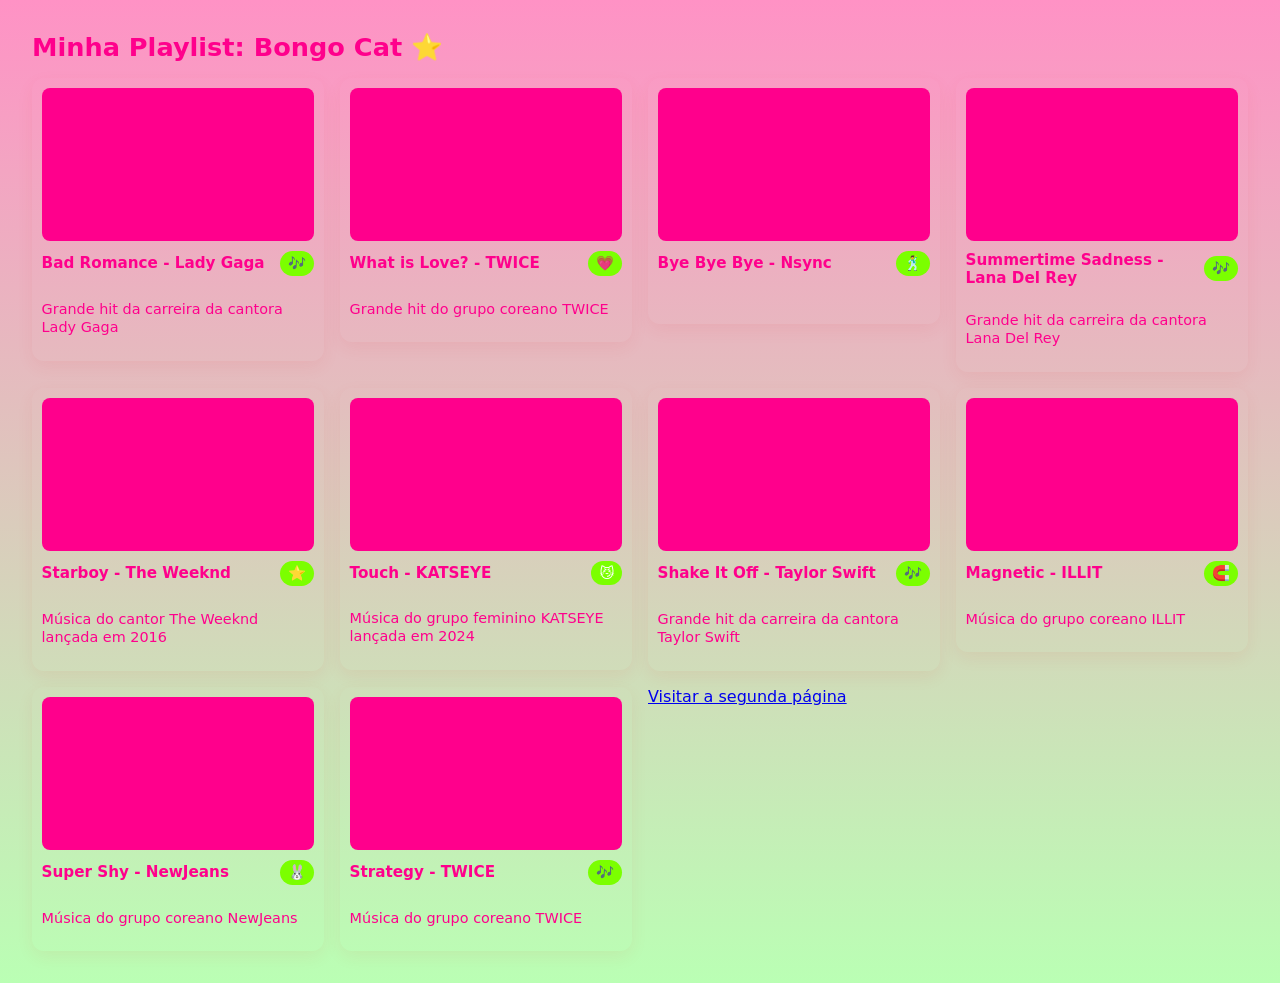
<file: index.html>
<!doctype html>
<html lang="pt-BR">
<head>
  <meta charset="utf-8" />
  <meta name="viewport" content="width=device-width,initial-scale=1" />
  <title>Galeria Bongo Cat</title>
  <link rel="stylesheet" href="style.css">
</head>
<body>
  <h1>Minha Playlist: Bongo Cat ⭐</h1>
  
  <section class="grid">
    

    <article class="card">
      <div class="video-wrap">
        <iframe width="560" height="315" src="https://www.youtube.com/embed/L9achtCtHnQ?si=T_4ZXjNZPYHYV3zx" title="YouTube video player" frameborder="0" allow="accelerometer; autoplay; clipboard-write; encrypted-media; gyroscope; picture-in-picture; web-share" referrerpolicy="strict-origin-when-cross-origin" allowfullscreen></iframe>
    </div>
      <div class="meta">
        <div class="title">Bad Romance - Lady Gaga</div>
        <div class="badge">🎶</div>
      </div>
      <p class="desc">Grande hit da carreira da cantora Lady Gaga</p>
    </article>

    <article class="card">
      <div class="video-wrap">
        <iframe width="560" height="315" src="https://www.youtube.com/embed/0uMZKmOS5wQ?si=y31JLGtJwWBeC4bT" title="YouTube video player" frameborder="0" allow="accelerometer; autoplay; clipboard-write; encrypted-media; gyroscope; picture-in-picture; web-share" referrerpolicy="strict-origin-when-cross-origin" allowfullscreen></iframe>
      </div>
      <div class="meta">
        <div class="title">What is Love? - TWICE</div>
        <div class="badge">💗</div>
      </div>
      <p class="desc">Grande hit do grupo coreano TWICE</p>
    </article>

    <article class="card">
      <div class="video-wrap">
      <iframe width="560" height="315" src="https://www.youtube.com/embed/Iik0py8C40A?si=TNEWmUI6_xHRDr1N" title="YouTube video player" frameborder="0" allow="accelerometer; autoplay; clipboard-write; encrypted-media; gyroscope; picture-in-picture; web-share" referrerpolicy="strict-origin-when-cross-origin" allowfullscreen></iframe>
      </div>
      <div class="meta">
        <div class="title">Bye Bye Bye - Nsync</div>
        <div class="badge">🕺</div>
      </div>
      <p class="desc"></p>
    </article>



     <article class="card">
      <div class="video-wrap">
        <iframe width="560" height="315" src="https://www.youtube.com/embed/a7yUv-54ILc?si=PrHuSiqR0IqbbsnO" title="YouTube video player" frameborder="0" allow="accelerometer; autoplay; clipboard-write; encrypted-media; gyroscope; picture-in-picture; web-share" referrerpolicy="strict-origin-when-cross-origin" allowfullscreen></iframe>
      </div>
      <div class="meta">
        <div class="title">Summertime Sadness - Lana Del Rey</div>
        <div class="badge">🎶</div>
      </div>
      <p class="desc">Grande hit da carreira da cantora Lana Del Rey</p>
    </article>



     <article class="card">
      <div class="video-wrap">
      <iframe width="560" height="315" src="https://www.youtube.com/embed/IUxJtkNE0M8?si=g8q6-__BOLcfqKNE" title="YouTube video player" frameborder="0" allow="accelerometer; autoplay; clipboard-write; encrypted-media; gyroscope; picture-in-picture; web-share" referrerpolicy="strict-origin-when-cross-origin" allowfullscreen></iframe>
      </div>
      <div class="meta">
        <div class="title">Starboy - The Weeknd</div>
        <div class="badge">⭐</div>
      </div>
      <p class="desc">Música do cantor The Weeknd lançada em 2016</p>
    </article>




     <article class="card">
      <div class="video-wrap">
        <iframe width="560" height="315" src="https://www.youtube.com/embed/eQZ2x9NvJ7M?si=PkPj5a-02M5-F20E" title="YouTube video player" frameborder="0" allow="accelerometer; autoplay; clipboard-write; encrypted-media; gyroscope; picture-in-picture; web-share" referrerpolicy="strict-origin-when-cross-origin" allowfullscreen></iframe>
      </div>
      <div class="meta">
        <div class="title">Touch - KATSEYE</div>
        <div class="badge">😼</div>
      </div>
      <p class="desc">Música do grupo feminino KATSEYE lançada em 2024</p>
    </article>



     <article class="card">
      <div class="video-wrap">
        <iframe width="560" height="315" src="https://www.youtube.com/embed/sP5V6pEACbI?si=L8c8Ea1JGNtUWcXu" title="YouTube video player" frameborder="0" allow="accelerometer; autoplay; clipboard-write; encrypted-media; gyroscope; picture-in-picture; web-share" referrerpolicy="strict-origin-when-cross-origin" allowfullscreen></iframe>
      </div>
      <div class="meta">
        <div class="title">Shake It Off - Taylor Swift</div>
        <div class="badge">🎶</div>
      </div>
      <p class="desc">Grande hit da carreira da cantora Taylor Swift</p>
    </article>


     <article class="card">
      <div class="video-wrap">
        <iframe width="560" height="315" src="https://www.youtube.com/embed/Hp3TZ9iAyzQ?si=R4KiRI-MFGKfwxcP" title="YouTube video player" frameborder="0" allow="accelerometer; autoplay; clipboard-write; encrypted-media; gyroscope; picture-in-picture; web-share" referrerpolicy="strict-origin-when-cross-origin" allowfullscreen></iframe>
      </div>
      <div class="meta">
        <div class="title">Magnetic - ILLIT</div>
        <div class="badge">🧲</div>
      </div>
      <p class="desc">Música do grupo coreano ILLIT</p>
    </article>



     <article class="card">
      <div class="video-wrap">
        <iframe width="560" height="315" src="https://www.youtube.com/embed/MMuel7Bs-zg?si=gr9LN1hncEgX_vT6" title="YouTube video player" frameborder="0" allow="accelerometer; autoplay; clipboard-write; encrypted-media; gyroscope; picture-in-picture; web-share" referrerpolicy="strict-origin-when-cross-origin" allowfullscreen></iframe>
      </div>
      <div class="meta">
        <div class="title">Super Shy - NewJeans</div>
        <div class="badge">🐰</div>
      </div>
      <p class="desc">Música do grupo coreano NewJeans</p>
    </article>



     <article class="card">
      <div class="video-wrap">
       <iframe width="560" height="315" src="https://www.youtube.com/embed/sr_4b6rr3Q8?si=m8ue_DkWZXI2N0MJ" title="YouTube video player" frameborder="0" allow="accelerometer; autoplay; clipboard-write; encrypted-media; gyroscope; picture-in-picture; web-share" referrerpolicy="strict-origin-when-cross-origin" allowfullscreen></iframe>
      </div>
      <div class="meta">
        <div class="title">Strategy - TWICE</div>
        <div class="badge">🎶</div>
      </div>
      <p class="desc">Música do grupo coreano TWICE</p>
    </article>

    <a href="galeria2.html">Visitar a segunda página</a>

  </section>
</body>
</html>
</file>
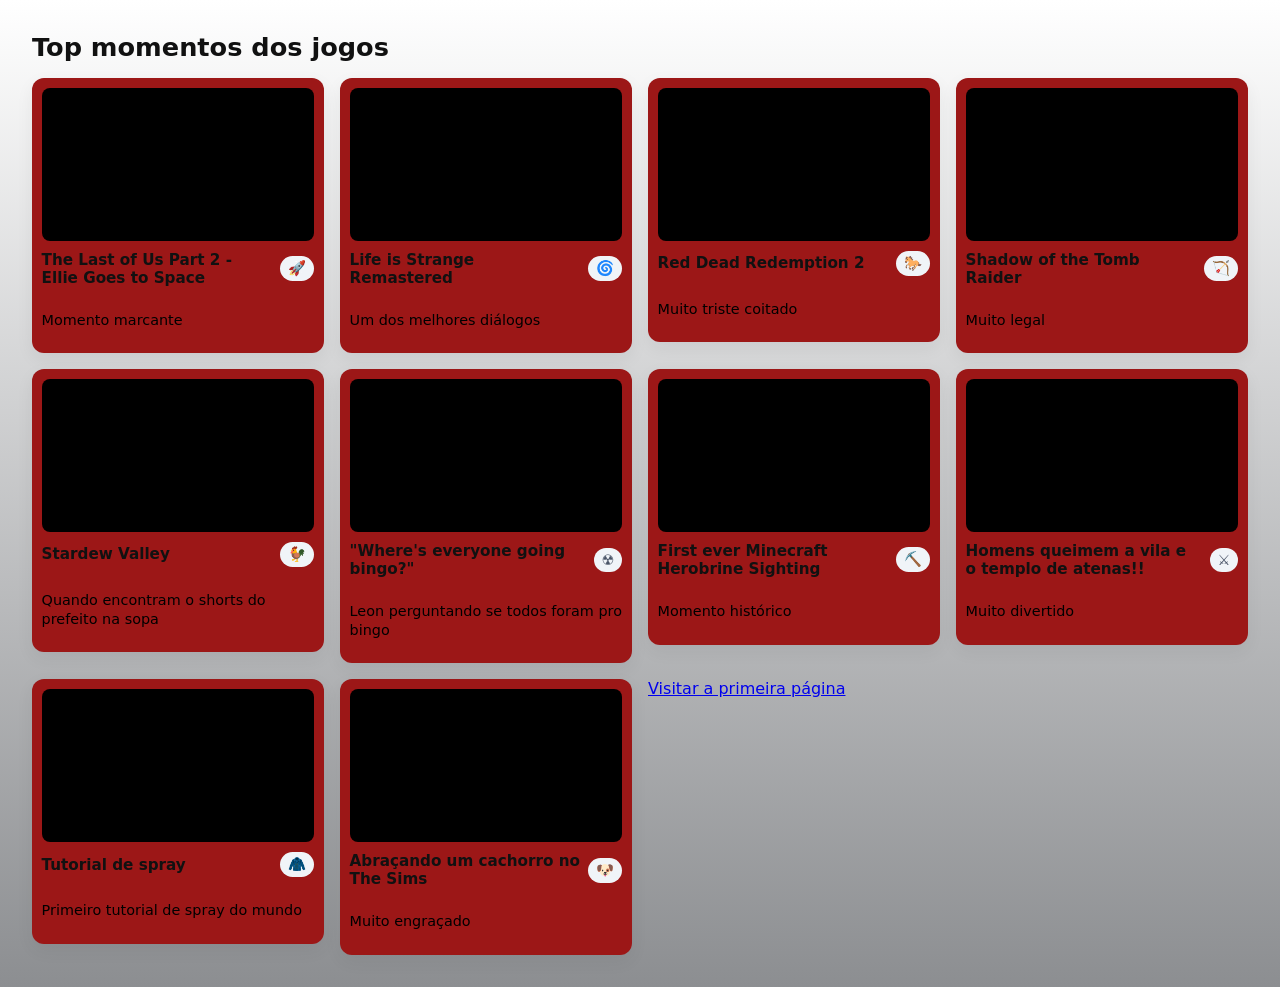
<file: galeria2.html>
<!doctype html>
<html lang="pt-BR">
<head>
  <meta charset="utf-8" />
  <meta name="viewport" content="width=device-width,initial-scale=1" />
  <title>Galeria Bongo Cat</title>
  <link rel="stylesheet" href="style2.css">
</head>
<body>
  <h1>Top momentos dos jogos</h1>
  
  <section class="grid">
    
    <!-- EXEMPLO 1 -->
    <article class="card">
      <div class="video-wrap">
      <iframe width="560" height="315" src="https://www.youtube.com/embed/q2_NdCI7MOc?si=3YoIgNbBQ0iV9f2g" title="YouTube video player" frameborder="0" allow="accelerometer; autoplay; clipboard-write; encrypted-media; gyroscope; picture-in-picture; web-share" referrerpolicy="strict-origin-when-cross-origin" allowfullscreen></iframe>
      </div>
      <div class="meta">
        <div class="title">The Last of Us Part 2 - Ellie Goes to Space</div>
        <div class="badge">🚀</div>
      </div>
      <p class="desc">Momento marcante</p>
    </article>

    <!-- EXEMPLO 2 -->
    <article class="card">
      <div class="video-wrap">
        <iframe width="560" height="315" src="https://www.youtube.com/embed/ROxzVlfHXmk?si=dJB3YwyMh27h_w-1" title="YouTube video player" frameborder="0" allow="accelerometer; autoplay; clipboard-write; encrypted-media; gyroscope; picture-in-picture; web-share" referrerpolicy="strict-origin-when-cross-origin" allowfullscreen></iframe>
      </div>
      <div class="meta">
        <div class="title">Life is Strange Remastered</div>
        <div class="badge">🌀</div>
      </div>
      <p class="desc">Um dos melhores diálogos</p>
    </article>

    <!-- EXEMPLO 3 -->
    <article class="card">
      <div class="video-wrap">
        <iframe width="560" height="315" src="https://www.youtube.com/embed/hAdZPnxINQw?si=UAX56B3gnJeWLh2-" title="YouTube video player" frameborder="0" allow="accelerometer; autoplay; clipboard-write; encrypted-media; gyroscope; picture-in-picture; web-share" referrerpolicy="strict-origin-when-cross-origin" allowfullscreen></iframe>
      </div>
      <div class="meta">
        <div class="title">Red Dead Redemption 2</div>
        <div class="badge">🐎</div>
      </div>
      <p class="desc">Muito triste coitado</p>
    </article>



     <article class="card">
      <div class="video-wrap">
       <iframe width="560" height="315" src="https://www.youtube.com/embed/x8h-e1j4EDk?si=66Yz4uoyGA-gCXLO" title="YouTube video player" frameborder="0" allow="accelerometer; autoplay; clipboard-write; encrypted-media; gyroscope; picture-in-picture; web-share" referrerpolicy="strict-origin-when-cross-origin" allowfullscreen></iframe>
      </div>
      <div class="meta">
        <div class="title">Shadow of the Tomb Raider</div>
        <div class="badge">🏹</div>
      </div>
      <p class="desc">Muito legal</p>
    </article>


     <article class="card">
      <div class="video-wrap">
        <iframe width="560" height="315" src="https://www.youtube.com/embed/oUAZ0utZF0A?si=-J9JWKdtEni6cJNO&amp;start=120" title="YouTube video player" frameborder="0" allow="accelerometer; autoplay; clipboard-write; encrypted-media; gyroscope; picture-in-picture; web-share" referrerpolicy="strict-origin-when-cross-origin" allowfullscreen></iframe>
      </div>
      <div class="meta">
        <div class="title">Stardew Valley</div>
        <div class="badge">🐓</div>
      </div>
      <p class="desc">Quando encontram o shorts do prefeito na sopa</p>
    </article>


     <article class="card">
      <div class="video-wrap">
        <iframe width="560" height="315" src="https://www.youtube.com/embed/zL1KmTyyKV4?si=YcERzfD4Fglkg89x&amp;start=120" title="YouTube video player" frameborder="0" allow="accelerometer; autoplay; clipboard-write; encrypted-media; gyroscope; picture-in-picture; web-share" referrerpolicy="strict-origin-when-cross-origin" allowfullscreen></iframe>
      </div>
      <div class="meta">
        <div class="title">"Where's everyone going bingo?"</div>
        <div class="badge">☢️</div>
      </div>
      <p class="desc">Leon perguntando se todos foram pro bingo</p>
    </article>


     <article class="card">
      <div class="video-wrap">
        <iframe width="560" height="315" src="https://www.youtube.com/embed/5_cRE3AQvS4?si=ELZdplhheX9vs5hI&amp;start=120" title="YouTube video player" frameborder="0" allow="accelerometer; autoplay; clipboard-write; encrypted-media; gyroscope; picture-in-picture; web-share" referrerpolicy="strict-origin-when-cross-origin" allowfullscreen></iframe>
      </div>
      <div class="meta">
        <div class="title">First ever Minecraft Herobrine Sighting</div>
        <div class="badge">⛏️</div>
      </div>
      <p class="desc">Momento histórico</p>
    </article>


     <article class="card">
      <div class="video-wrap">
       <iframe width="560" height="315" src="https://www.youtube.com/embed/imM_BHL5EAw?si=4EJ-iZ681QGHn08n" title="YouTube video player" frameborder="0" allow="accelerometer; autoplay; clipboard-write; encrypted-media; gyroscope; picture-in-picture; web-share" referrerpolicy="strict-origin-when-cross-origin" allowfullscreen></iframe>
      </div>
      <div class="meta">
        <div class="title">Homens queimem a vila e o templo de atenas!!</div>
        <div class="badge">⚔️</div>
      </div>
      <p class="desc">Muito divertido</p>
    </article>


     <article class="card">
      <div class="video-wrap">
       <iframe width="560" height="315" src="https://www.youtube.com/embed/wK9_3Bu5atY?si=Z9YdLq9ooaAS3o1u" title="YouTube video player" frameborder="0" allow="accelerometer; autoplay; clipboard-write; encrypted-media; gyroscope; picture-in-picture; web-share" referrerpolicy="strict-origin-when-cross-origin" allowfullscreen></iframe>
      </div>
      <div class="meta">
        <div class="title">Tutorial de spray</div>
        <div class="badge">🧥</div>
      </div>
      <p class="desc">Primeiro tutorial de spray do mundo</p>
    </article>


     <article class="card">
      <div class="video-wrap">
        <iframe width="560" height="315" src="https://www.youtube.com/embed/O5L6-rgNqrU?si=lXlpYnuy91NpIzfS" title="YouTube video player" frameborder="0" allow="accelerometer; autoplay; clipboard-write; encrypted-media; gyroscope; picture-in-picture; web-share" referrerpolicy="strict-origin-when-cross-origin" allowfullscreen></iframe>
      </div>
      <div class="meta">
        <div class="title">Abraçando um cachorro no The Sims</div>
        <div class="badge">🐶</div>
      </div>
      <p class="desc">Muito engraçado</p>
    </article>

    <a href="index.html">Visitar a primeira página</a>

  </section>
</body>
</html>
</file>
<file: style.css>
:root{
  --gap: 1rem;
  background: #7bff00;
  background: #;
  --card-bg: ;
  --radius: 12px;
}
body{
  font-family: system-ui, -apple-system, sans-serif;
  background: linear-gradient(180deg,#ff92c5,#baffb4);
  margin: 0;
  padding: 2rem;
  color: #ff008c;
}

h1{ margin: 0 0 1rem 0; font-size: 1.6rem; }

.grid{
  display: grid;
  grid-template-columns: repeat(auto-fit, minmax(260px, 1fr));
  gap: var(--gap);
  align-items: start;
}

.card{
  background: var(--card-bg);
  border-radius: var(--radius);
  padding: 0.6rem;
  box-shadow: 0 6px 18px rgba(236, 0, 0, 0.06);
  transition: transform .18s ease;
  display: flex;
  flex-direction: column;
  gap: .6rem;
}
.card:hover{
  transform: translateY(-6px);
  box-shadow: 0 12px 30px rgba(150, 157, 172, 0.12);
}

.video-wrap{
  position: relative;
  width: 100%;
  padding-top: 56.25%; /* Mantém proporção 16:9 */
  border-radius: calc(var(--radius) - 4px);
  overflow: hidden;
  background: #ff008c;
}
/* O CSS abaixo garante que o iframe colado ocupe todo o espaço */
.video-wrap iframe{
  position: absolute;
  inset: 0;
  width: 100%;
  height: 100%;
  border: 0;
}

.meta{
  display:flex;
  justify-content: space-between;
  align-items: center;
  gap: .5rem;
  font-size: .95rem;
}
.title{ font-weight: 600; }

.desc{
  font-size: .9rem;
  color: #ff008c;
  line-height: 1.3;
}

.badge{
  background: #7bff00;
  padding: .25rem .5rem;
  border-radius: 999px;
  font-size: 0.9rem;
  font-weight: 600;
  color: #ffffff;
}
</file>
<file: style2.css>
:root{
  --gap: 1rem;
  --card-bg: #9c1717;
  --radius: 12px;
}
body{
  font-family: system-ui, -apple-system, sans-serif;
  background: linear-gradient(180deg,#ffffff,#8c8e91);
  margin: 0;
  padding: 2rem;
  color: #111;
}

h1{ margin: 0 0 1rem 0; font-size: 1.6rem; }

.grid{
  display: grid;
  grid-template-columns: repeat(auto-fit, minmax(260px, 1fr));
  gap: var(--gap);
  align-items: start;
}

.card{
  background: var(--card-bg);
  border-radius: var(--radius);
  padding: 0.6rem;
  box-shadow: 0 6px 18px rgba(15,20,30,0.06);
  transition: transform .18s ease;
  display: flex;
  flex-direction: column;
  gap: .6rem;
}
.card:hover{
  transform: translateY(-6px);
  box-shadow: 0 12px 30px rgba(122, 143, 184, 0.12);
}

.video-wrap{
  position: relative;
  width: 100%;
  padding-top: 56.25%; /* Mantém proporção 16:9 */
  border-radius: calc(var(--radius) - 4px);
  overflow: hidden;
  background: #000;
}
/* O CSS abaixo garante que o iframe colado ocupe todo o espaço */
.video-wrap iframe{
  position: absolute;
  inset: 0;
  width: 100%;
  height: 100%;
  border: 0;
}

.meta{
  display:flex;
  justify-content: space-between;
  align-items: center;
  gap: .5rem;
  font-size: .95rem;
}
.title{ font-weight: 600; }

.desc{
  font-size: .9rem;
  color: #000000;
  line-height: 1.3;
}

.badge{
  background: #f0f4f8;
  padding: .25rem .5rem;
  border-radius: 999px;
  font-size: 0.9rem;
  font-weight: 600;
  color: #4a5568;
}
</file>
